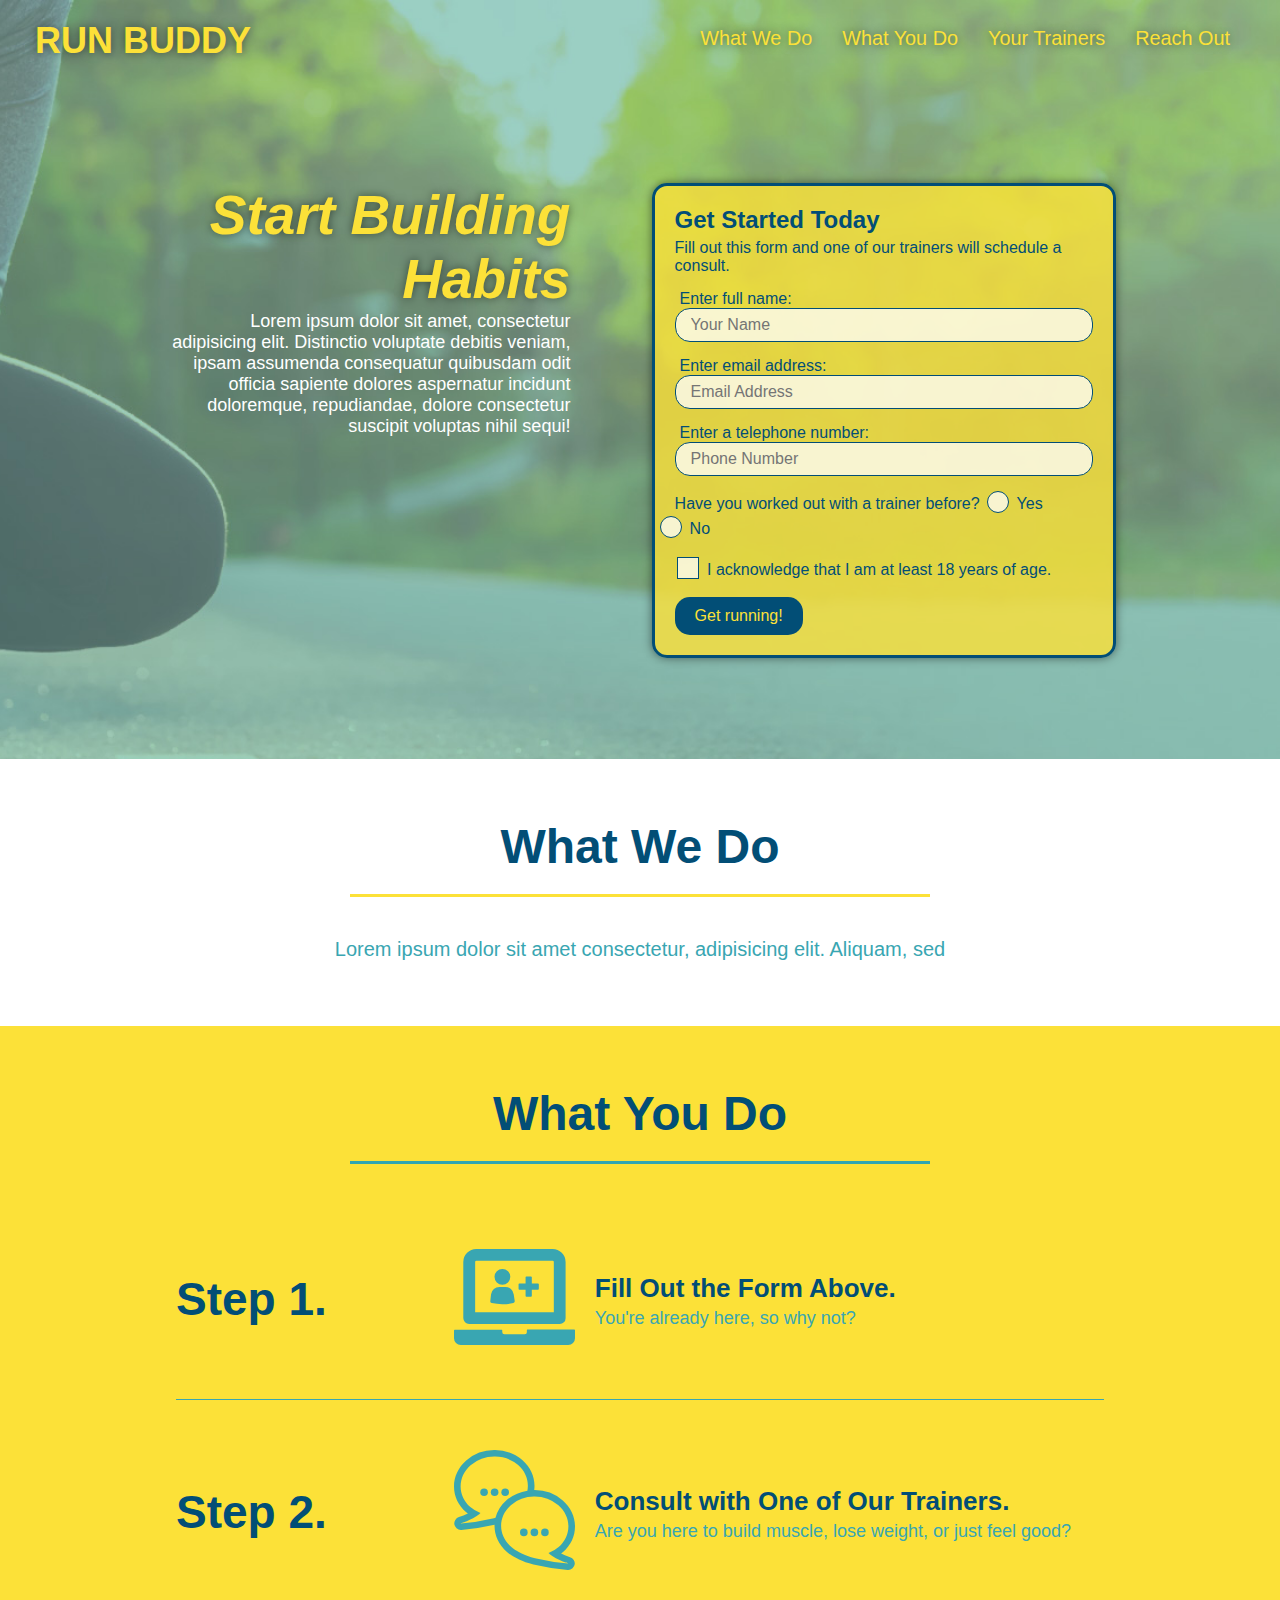
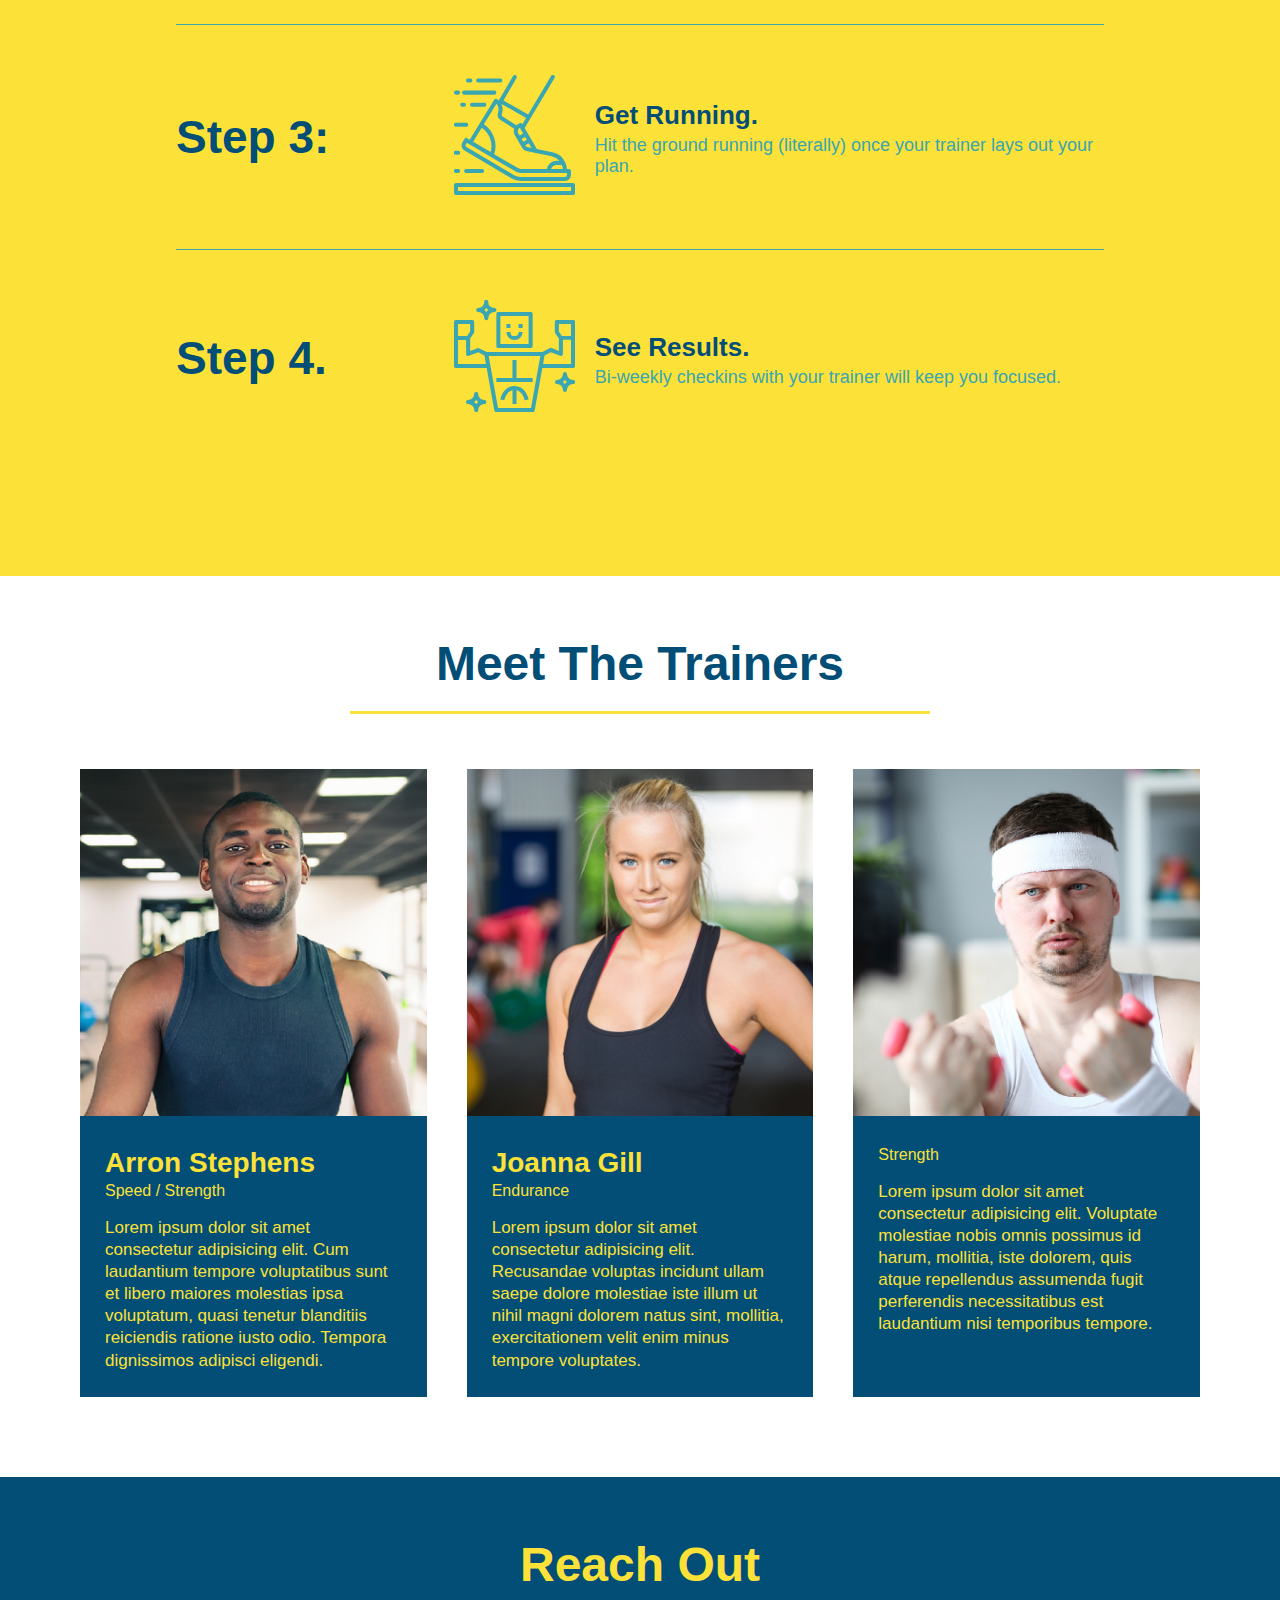
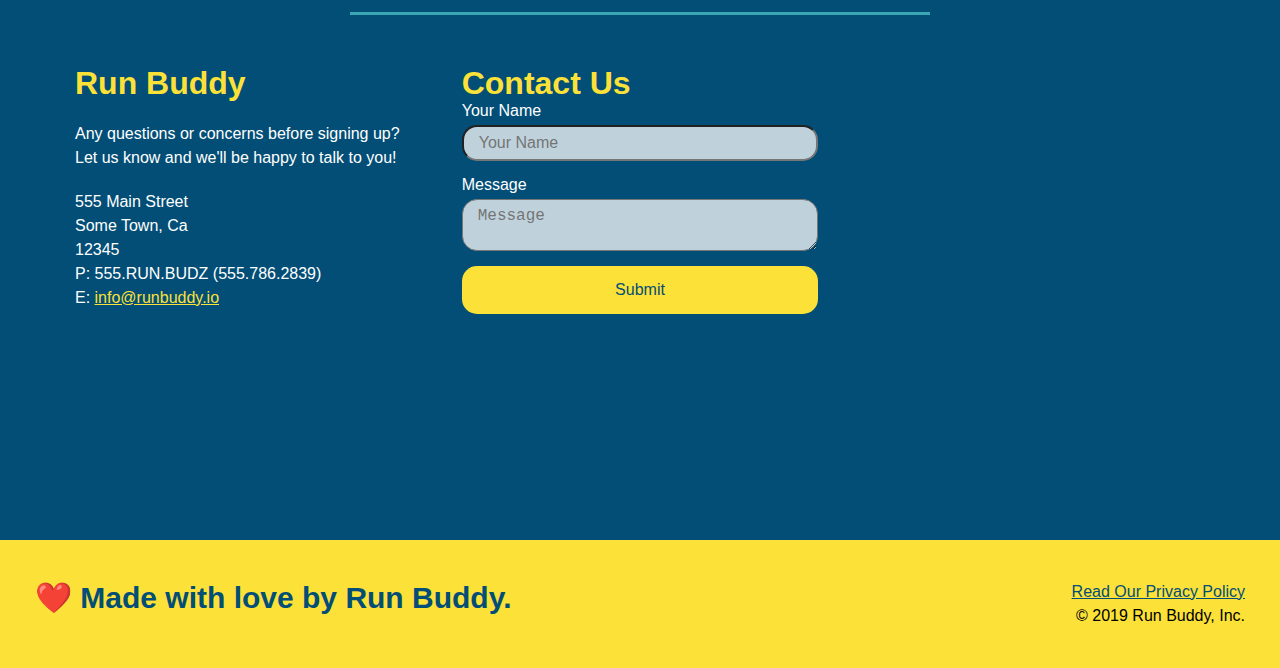
<file: index.html>
<!DOCTYPE html>
<html lang="en">
  <head>
    <meta charset="UTF-8" />
    <meta http-equiv="X-UA-Compatible" content="IE=edge" />
    <meta name="viewport" content="width=device-width, initial-scale=1.0" />
    <title>Run Buddy</title>
    <link rel="stylesheet" href="./assets/css/style.css" />
  </head>
  <body>
    <!-- header start  - navigation tags - block level element -->
    <header>
      <h1>
        <a href="/">RUN BUDDY</a>
      </h1>
      <nav>
        <!-- Unordered list element -->
        <ul>
          <!-- List item element -->
          <li>
            <!-- Anchor element -->
            <a class="nav-classa" href="#what-we-do">What We Do</a>
          </li>
          <li>
            <a class="nav-classa" href="#what-you-do">What You Do</a>
          </li>
          <li>
            <a class="nav-classa" href="#your-trainers">Your Trainers</a>
          </li>
          <li>
            <a class="nav-classa" href="#reach-out">Reach Out</a>
          </li>
        </ul>
      </nav>
    </header>
    <!-- header end -->

    <!-- hero section start -->
    <section class="hero">
      <div class="hero-cta">
        <h2>Start Building Habits</h2>
        <p>
          Lorem ipsum dolor sit amet, consectetur adipisicing elit. Distinctio voluptate debitis veniam, ipsam assumenda consequatur quibusdam odit officia sapiente dolores aspernatur incidunt doloremque, repudiandae, dolore consectetur suscipit voluptas nihil sequi!
        </p>
      </div>

      <div class="hero-form">
        <h3>Get Started Today</h3>
        <p>
          Fill out this form and one of our trainers will schedule a consult.</p>
        <form>
          <label for="name">Enter full name:</label>
          <input type="text" placeholder="Your Name" name="name" id="name" class="form-input" />
          <label for="email">Enter email address:</label>
          <input type="email" placeholder="Email Address" name="email" id="email" class="form-input"/>
          <label for="phone">Enter a telephone number:</label>
          <input type="tel" placeholder="Phone Number" name="phone" id="phone" class="form-input" />
          <p>
            Have you worked out with a trainer before?
            <span class="radio-wrapper">
              <input type="radio" name="trainer-confirm" id="trainer-yes" />
              <label id="t-yes" for="trainer-yes">Yes</label>
            </span>
            <span class="radio-wrapper">
              <input type="radio" name="trainer-confirm" id="trainer-no" />
              <label for="trainer-no">No</label>              
            </span>
          </p>
          <p>
            <span class="checkbox-wrapper">
              <input type="checkbox" name="age-confirm" id="checkbox" />
              <label for="checkbox">
                I acknowledge that I am at least 18 years of age.</label>
            </span>
          </p>
          <button type="submit">
            Get running!
          </button>
        </form>
      </div>
    </section>
    <!-- hero section end -->

    <!-- 'what we do" section start -->
    <section id="what-we-do" class="intro">
      <div class="flex-row">
        <h2 class="section-title primary-border">
          What We Do
        </h2>
      </div>
      <div class="flex-row">
        <p>
          Lorem ipsum dolor sit amet consectetur, adipisicing elit. Aliquam, sed
        </p>
      </div>
    </section>
    <!-- 'what we do" section end -->

    <!-- "what you do" section start -->
    <section id="what-you-do" class="steps">
      <div class="flex-row">
        <h2 class="section-title secondary-border">
          What You Do
        </h2>
      </div>
      <div class="step">
        <h3>Step 1.</h3>
        <div class="step-info">
          <div class="step-img"> 
            <img src="./assets/images/step-1.svg" alt="" />
          </div>
          <div class="step-text">
            <h4>Fill Out the Form Above.</h4>
            <p>You're already here, so why not?</p>
          </div>
        </div>
      </div>
      <div class="step">
        <h3>Step 2.</h3>        
        <div class="step-info">
          <div class="step-img">
            <img src="./assets/images/step-2.svg" alt="" />
          </div>
          <div class="step-text">
          <h4>Consult with One of Our Trainers.</h4>
          <p>Are you here to build muscle, lose weight, or just feel good?</p>
          </div>
        </div>
      </div>
      <div class="step">
        <h3>Step 3:</h3>
        <div class="step-info">
          <div class="step-img">
            <img src="./assets/images/step-3.svg" alt="" />
          </div>
          <div class="step-text">
            <h4>Get Running.</h4>
            <p> Hit the ground running (literally) once your trainer lays out your plan.</p>          
          </div>
        </div>
      </div>
      <div class="step">
        <h3>Step 4.</h3>
        <div class="step-info">
          <div class="step-img">
            <img src="./assets/images/step-4.svg" alt="" />
          </div>
          <div class="step-text">
            <h4>See Results.</h4>
            <p>Bi-weekly checkins with your trainer will keep you focused.</p>
          </div>
        </div>
      </div>
    </section>
    <!-- "what you do" end -->

    <!-- "meet the trainers"section start -->
    <section id="your-trainers">
      <div class="flex-row">
        <h2 class="section-title primary-border">
          Meet The Trainers
        </h2>
      </div>

      <div class="trainers">
        <!-- first trainer bio -->
        <article class="trainer">
          <img src="./assets/images/trainer-1.jpg" alt="Ärron Stephens in his green ribbed, sleveless top, im the gym, smiling."/>
          <div class="trainer-bio">
            <h3 class="trainer-name">Arron Stephens</h3>
            <h4 class="trainer-role">Speed / Strength</h4>
            <p>Lorem ipsum dolor sit amet consectetur adipisicing elit. Cum laudantium tempore voluptatibus sunt et libero maiores molestias ipsa voluptatum, quasi tenetur blanditiis reiciendis ratione iusto odio. Tempora dignissimos adipisci eligendi.</p>
           </div>
        </article>

        <!-- second trainer bio -->
        <article class="trainer">
          <img src="./assets/images/trainer-2.jpg" alt="Joanna Gill cooling off, weather a black top."/>        
          <div class="trainer-bio">
            <h3 class="trainer-name">Joanna Gill</h3>
            <h4 class="trainer-role">Endurance</h4>
            <p> Lorem ipsum dolor sit amet consectetur adipisicing elit. Recusandae voluptas incidunt ullam saepe dolore molestiae iste illum ut nihil magni dolorem natus sint, mollitia, exercitationem velit enim minus tempore voluptates.</p>
          </div>
        </article>

        <!-- third trainer bio -->
        <article class="trainer">
          <img src="./assets/images/trainer-3.jpg" alt="Harry Smith wearing a white headband and ribbed, sleeveless shirt, holding small pink dumbells."/>
          <div class="trainer-bio">
            <h3 class="trainer-name>Harry "The Headband" Smith</h3>
            <h4 class="trainer-role">Strength</h4>
            <p>Lorem ipsum dolor sit amet consectetur adipisicing elit. Voluptate molestiae nobis omnis possimus id harum, mollitia, iste dolorem, quis atque repellendus assumenda fugit perferendis necessitatibus est laudantium nisi temporibus tempore.</p>
          </div>
        </article>
      </div>
    </section>
    <!-- "meet the trainers" section end -->

    <!-- "reach out" section start -->
    <section id="reach-out" class="contact">
      <div class="flex-row">
        <h2 class="section-title secondary-border">
          Reach Out
        </h2>
      </div>

      <div class="contact-info">
        <div>
          <h3>Run Buddy</h3>
          <p>
            Any questions or concerns before signing up?
            <br />
            Let us know and we'll be happy to talk to you!
          </p>

          <address>
            555 Main Street <br />
            Some Town, Ca <br />
            12345 <br />
            P: 555.RUN.BUDZ (555.786.2839) <br />
            E: <a href="mailto:info@runbuddy.io">info@runbuddy.io</a>
          </address>
        </div>

        <div class="contact-form">
          <h3>Contact Us</h3>
          <form>
            <labor for="contact-name">Your Name</labor>
            <input type="text" id="contact-name" placeholder="Your Name" />

            <label for="contact-message">Message</label>
            <textarea id="contact-message" placeholder="Message"></textarea>

            <button type="submit">Submit</button>
          </form>
        </div>

        <iframe src="https://www.google.com/maps/embed?pb=!1m18!1m12!1m3!1d2721.076310021984!2d-122.921682784084!3d46.99947457914918!2m3!1f0!2f0!3f0!3m2!1i1024!2i768!4f13.1!3m3!1m2!1s0x5491740e48028889%3A0x75c40b5f48865acb!2s855%20Trosper%20Rd%20SW%2C%20Tumwater%2C%20WA%2098512!5e0!3m2!1sen!2sus!4v1630267688980!5m2!1sen!2sus" 
          frameborder="0" style="border: 0" allowfullscreen>
        </iframe>
      </div>
    </section>

    <!-- footer -->
    <footer>
      <h2>❤️ Made with love by Run Buddy.</h2>
      <div>
        <a href="./privacy-policy.html">Read Our Privacy Policy</a><br />
        &copy; 2019 Run Buddy, Inc.
      </div>
    </footer>
    <!-- footer end-->
  </body>
  <!-- body end -->
</html>
</file>
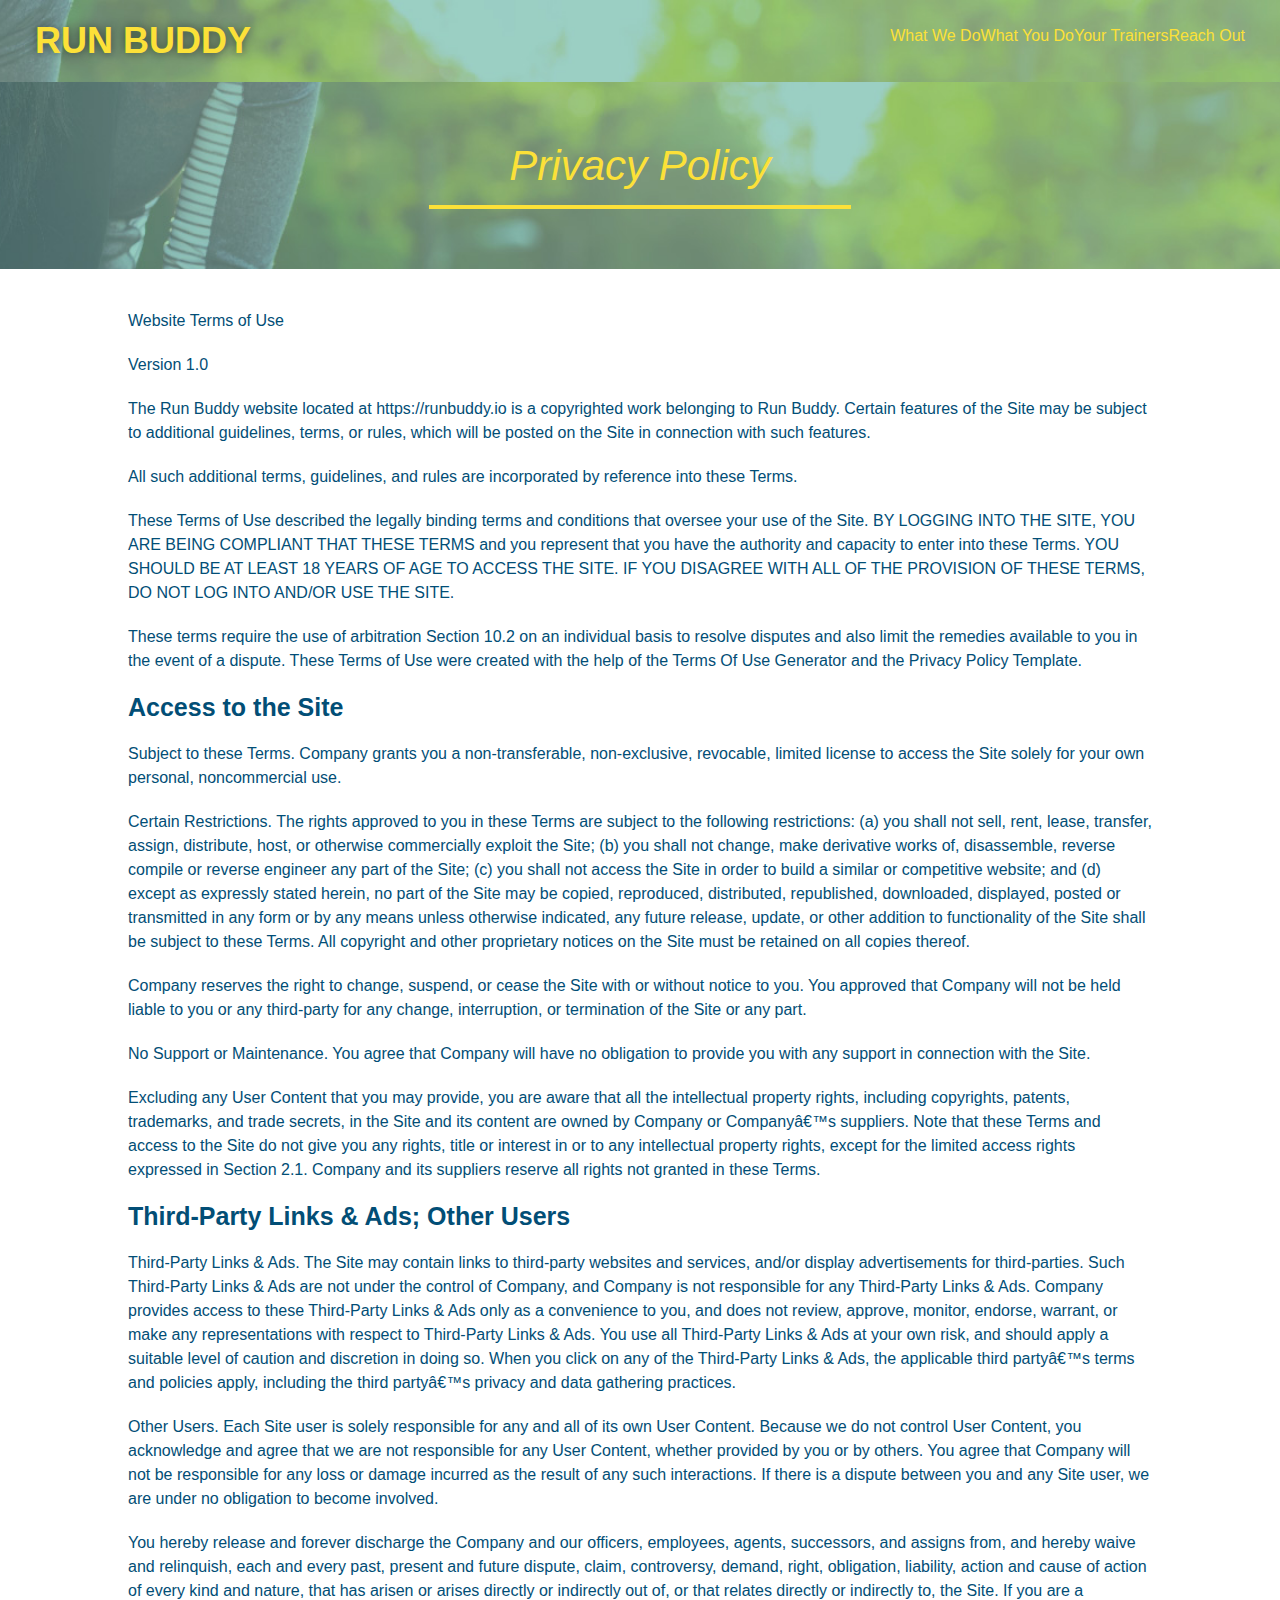
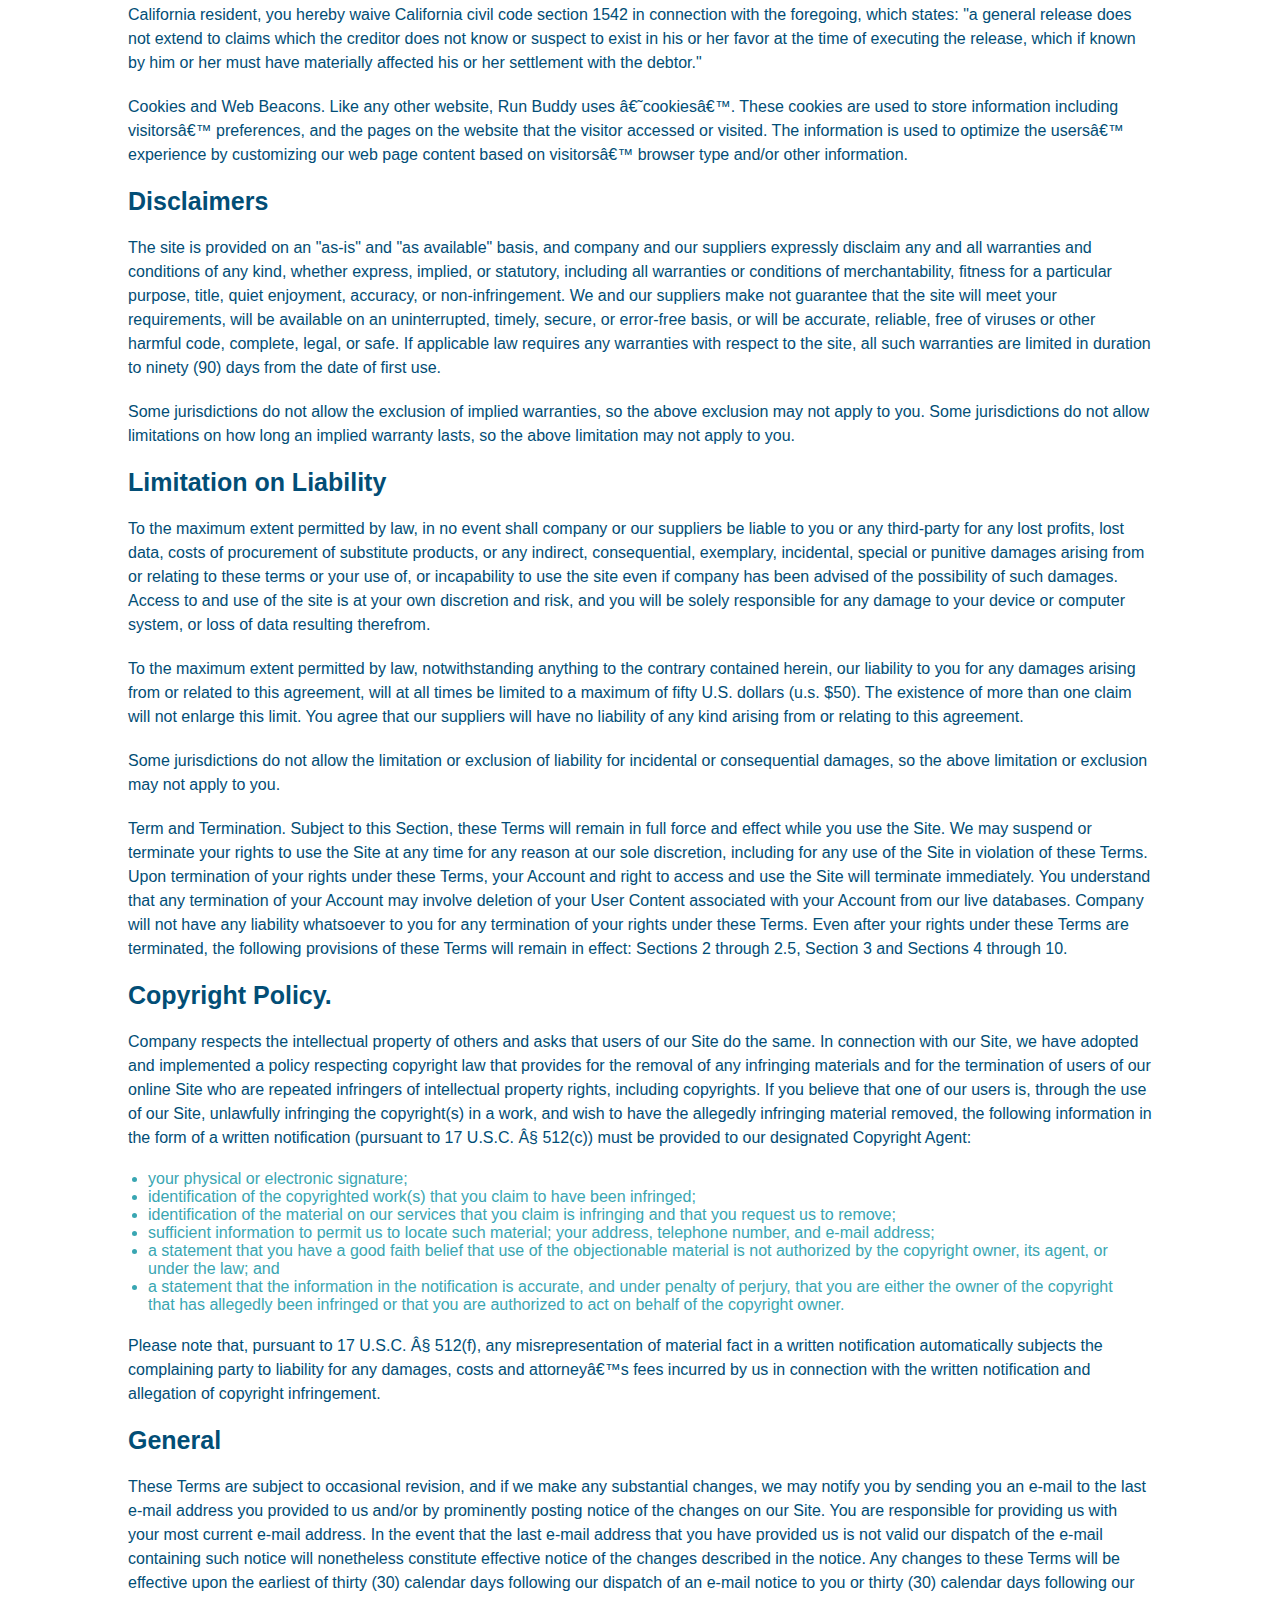
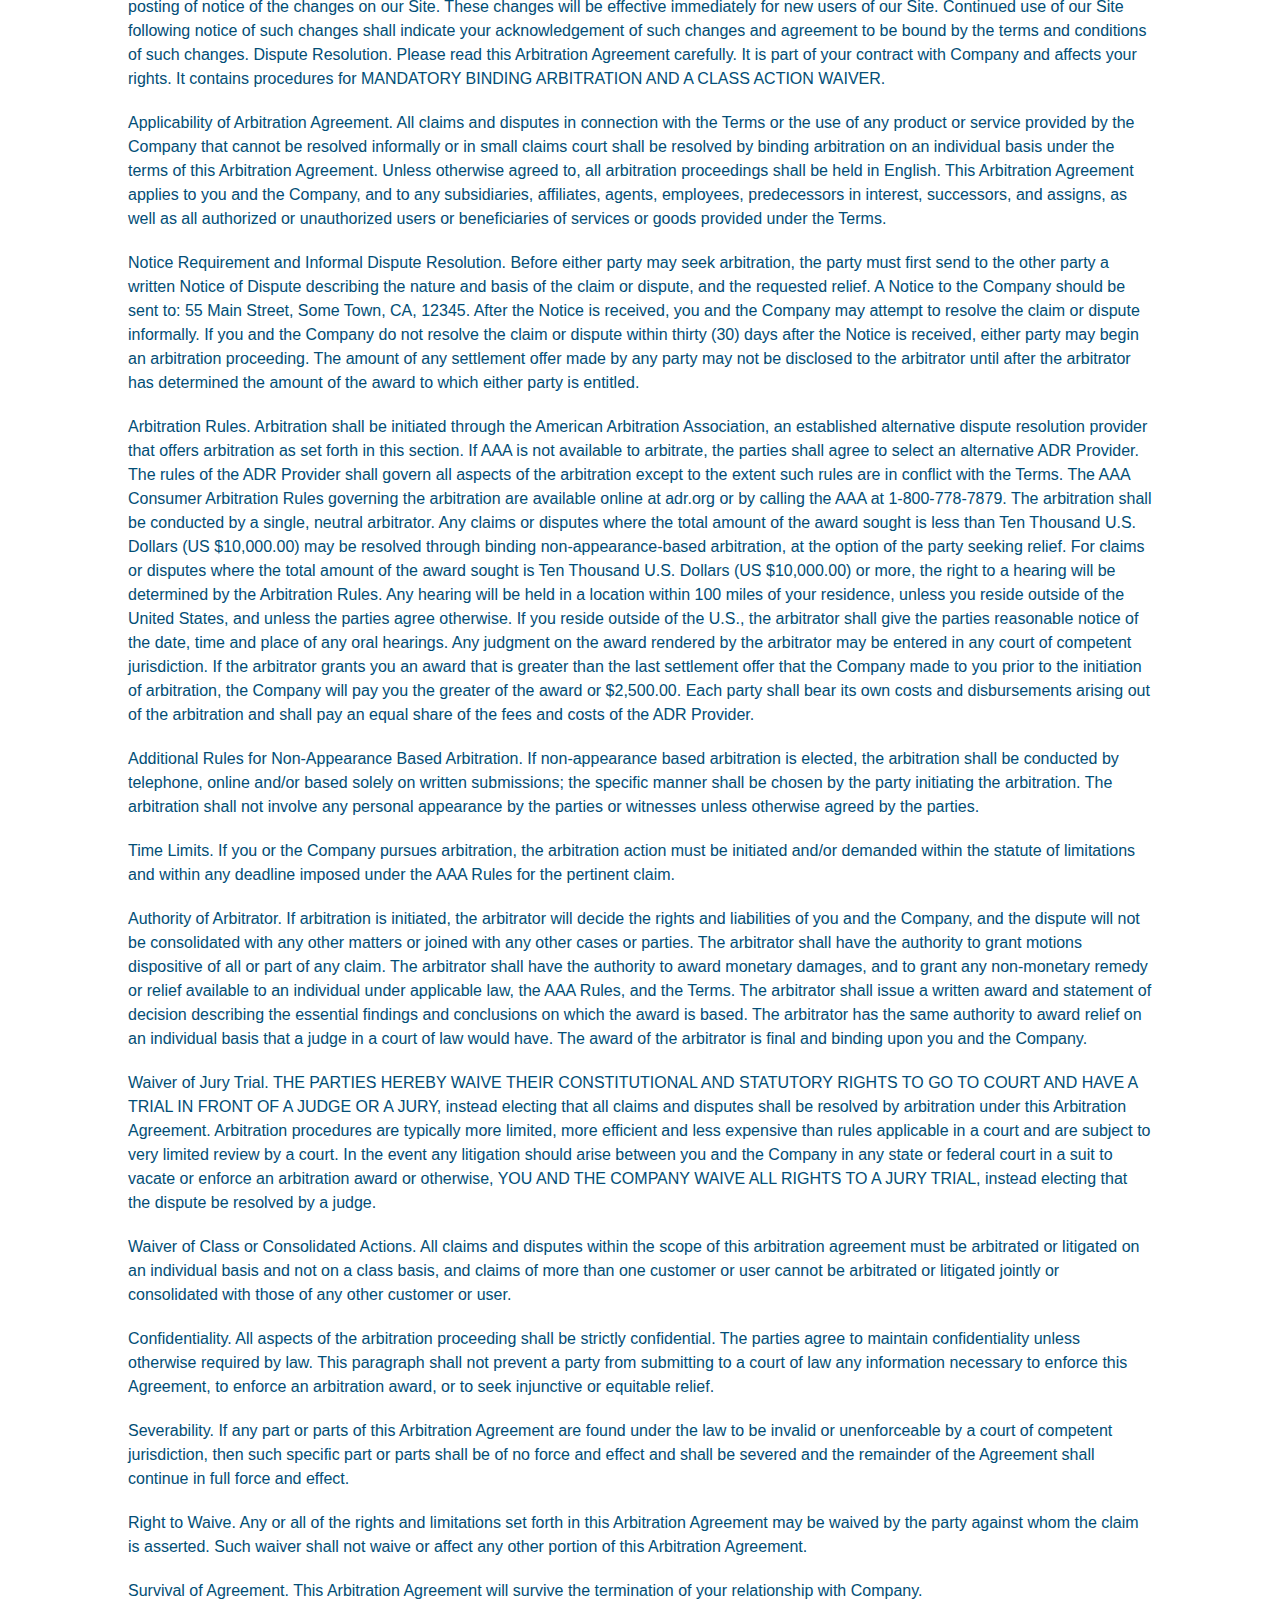
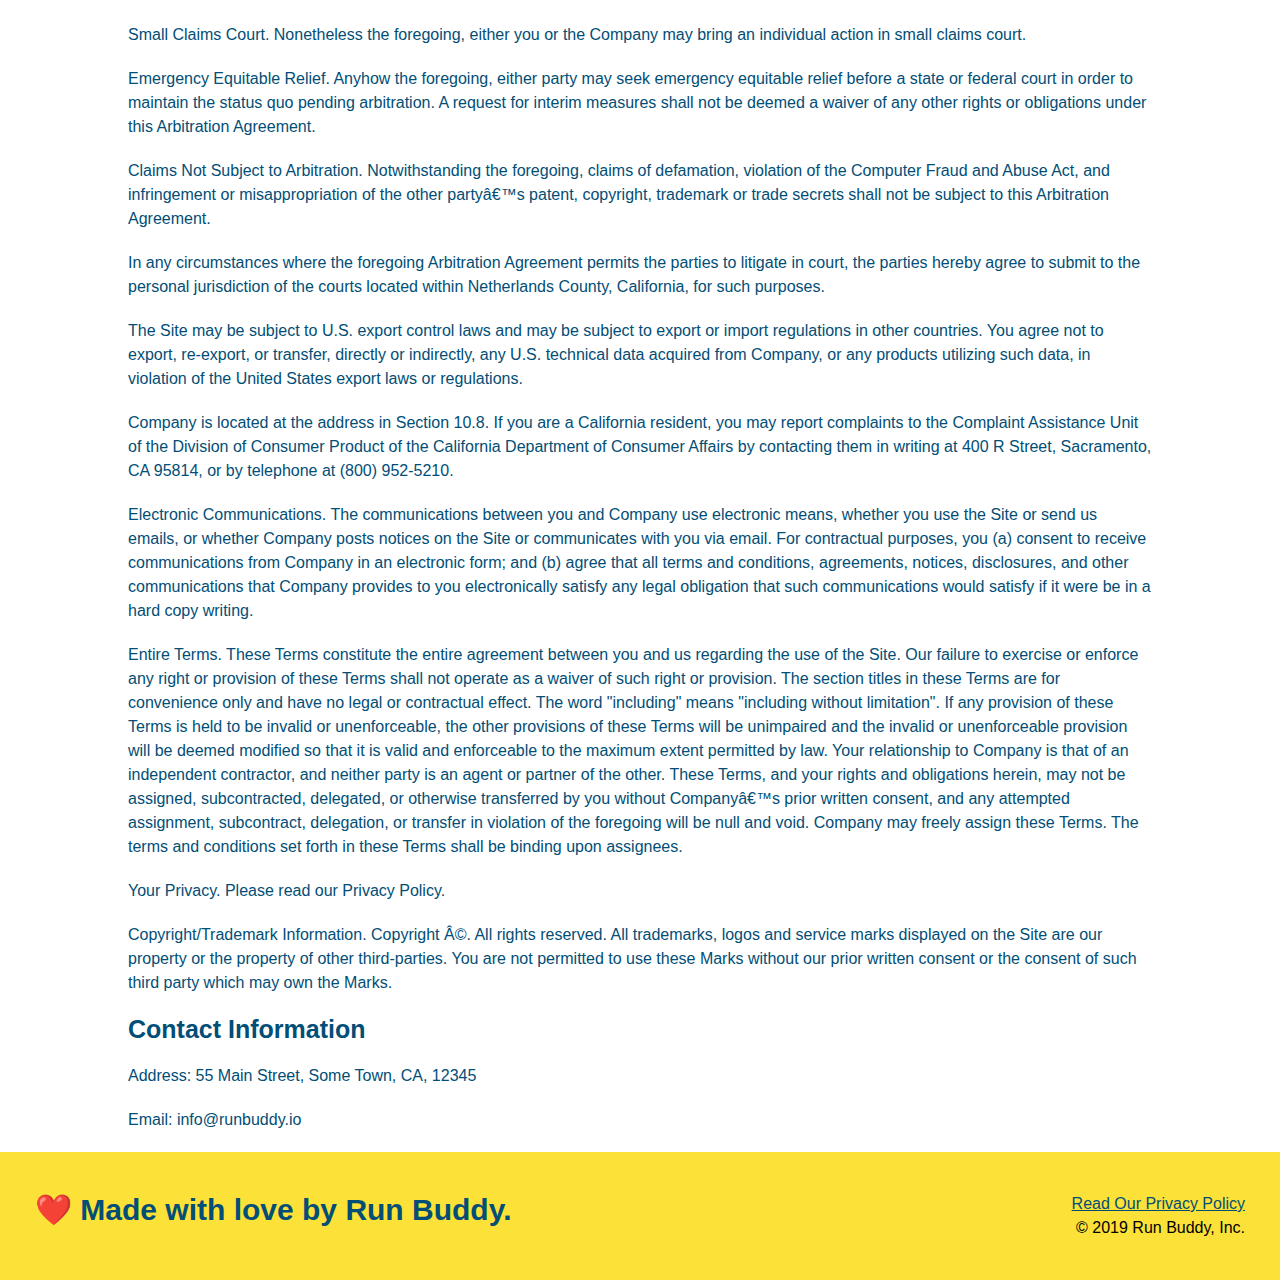
<file: privacy-policy.html>
<!-- DocType-->
<!DOCTYPE html>
<html lang="en">
  <head>
    <meta charset="UTF-8" />
    <meta http-equiv="X-UA-Compatible" content="IE=edge" />
    <meta name="viewport" content="width=device-width, initial-scale=1.0" />
    <title>Privacy Policy - Run Buddy</title>
    <link rel="stylesheet" href="./assets/css/style.css" />
    <link rel="stylesheet" href="./assets/css/secondary-styles.css" />
  </head>

  <!-- body -->
  <body>
    <!-- header/navigation -->
    <header>
      <h1>
        <a href="/"> RUN BUDDY </a>
      </h1>
      <nav>
        <!-- Unordered list element -->
        <ul>
          <!-- List item element -->
          <li>
            <!-- Anchor element -->
            <a href="./index.html#what-we-do">What We Do</a>
          </li>
          <li>
            <a href="./index.html#what-you-do">What You Do</a>
          </li>
          <li>
            <a href="./index.html#your-trainers">Your Trainers</a>
          </li>
          <li>
            <a href="./index.html#reach-out">Reach Out</a>
          </li>
        </ul>
      </nav>
    </header>
    <!-- end header/navigation -->

    <!-- hero section -->
    <section class="hero">
      <h2 class="page-title">Privacy Policy</h2>
    </section>

    <article class="secondary-content">
      <p>Website Terms of Use</p>

      <p>Version 1.0</p>

      <p>
        The Run Buddy website located at https://runbuddy.io is a copyrighted
        work belonging to Run Buddy. Certain features of the Site may be subject
        to additional guidelines, terms, or rules, which will be posted on the
        Site in connection with such features.
      </p>

      <p>
        All such additional terms, guidelines, and rules are incorporated by
        reference into these Terms.
      </p>

      <p>
        These Terms of Use described the legally binding terms and conditions
        that oversee your use of the Site. BY LOGGING INTO THE SITE, YOU ARE
        BEING COMPLIANT THAT THESE TERMS and you represent that you have the
        authority and capacity to enter into these Terms. YOU SHOULD BE AT LEAST
        18 YEARS OF AGE TO ACCESS THE SITE. IF YOU DISAGREE WITH ALL OF THE
        PROVISION OF THESE TERMS, DO NOT LOG INTO AND/OR USE THE SITE.
      </p>

      <p>
        These terms require the use of arbitration Section 10.2 on an individual
        basis to resolve disputes and also limit the remedies available to you
        in the event of a dispute. These Terms of Use were created with the help
        of the Terms Of Use Generator and the Privacy Policy Template.
      </p>

      <h3>Access to the Site</h3>

      <p>
        Subject to these Terms. Company grants you a non-transferable,
        non-exclusive, revocable, limited license to access the Site solely for
        your own personal, noncommercial use.
      </p>

      <p>
        Certain Restrictions. The rights approved to you in these Terms are
        subject to the following restrictions: (a) you shall not sell, rent,
        lease, transfer, assign, distribute, host, or otherwise commercially
        exploit the Site; (b) you shall not change, make derivative works of,
        disassemble, reverse compile or reverse engineer any part of the Site;
        (c) you shall not access the Site in order to build a similar or
        competitive website; and (d) except as expressly stated herein, no part
        of the Site may be copied, reproduced, distributed, republished,
        downloaded, displayed, posted or transmitted in any form or by any means
        unless otherwise indicated, any future release, update, or other
        addition to functionality of the Site shall be subject to these Terms.
        All copyright and other proprietary notices on the Site must be retained
        on all copies thereof.
      </p>

      <p>
        Company reserves the right to change, suspend, or cease the Site with or
        without notice to you. You approved that Company will not be held liable
        to you or any third-party for any change, interruption, or termination
        of the Site or any part.
      </p>

      <p>
        No Support or Maintenance. You agree that Company will have no
        obligation to provide you with any support in connection with the Site.
      </p>

      <p>
        Excluding any User Content that you may provide, you are aware that all
        the intellectual property rights, including copyrights, patents,
        trademarks, and trade secrets, in the Site and its content are owned by
        Company or Companyâ€™s suppliers. Note that these Terms and access to
        the Site do not give you any rights, title or interest in or to any
        intellectual property rights, except for the limited access rights
        expressed in Section 2.1. Company and its suppliers reserve all rights
        not granted in these Terms.
      </p>

      <h3>Third-Party Links & Ads; Other Users</h3>

      <p>
        Third-Party Links & Ads. The Site may contain links to third-party
        websites and services, and/or display advertisements for third-parties.
        Such Third-Party Links & Ads are not under the control of Company, and
        Company is not responsible for any Third-Party Links & Ads. Company
        provides access to these Third-Party Links & Ads only as a convenience
        to you, and does not review, approve, monitor, endorse, warrant, or make
        any representations with respect to Third-Party Links & Ads. You use all
        Third-Party Links & Ads at your own risk, and should apply a suitable
        level of caution and discretion in doing so. When you click on any of
        the Third-Party Links & Ads, the applicable third partyâ€™s terms and
        policies apply, including the third partyâ€™s privacy and data gathering
        practices.
      </p>

      <p>
        Other Users. Each Site user is solely responsible for any and all of its
        own User Content. Because we do not control User Content, you
        acknowledge and agree that we are not responsible for any User Content,
        whether provided by you or by others. You agree that Company will not be
        responsible for any loss or damage incurred as the result of any such
        interactions. If there is a dispute between you and any Site user, we
        are under no obligation to become involved.
      </p>

      <p>
        You hereby release and forever discharge the Company and our officers,
        employees, agents, successors, and assigns from, and hereby waive and
        relinquish, each and every past, present and future dispute, claim,
        controversy, demand, right, obligation, liability, action and cause of
        action of every kind and nature, that has arisen or arises directly or
        indirectly out of, or that relates directly or indirectly to, the Site.
        If you are a California resident, you hereby waive California civil code
        section 1542 in connection with the foregoing, which states: "a general
        release does not extend to claims which the creditor does not know or
        suspect to exist in his or her favor at the time of executing the
        release, which if known by him or her must have materially affected his
        or her settlement with the debtor."
      </p>

      <p>
        Cookies and Web Beacons. Like any other website, Run Buddy uses
        â€˜cookiesâ€™. These cookies are used to store information including
        visitorsâ€™ preferences, and the pages on the website that the visitor
        accessed or visited. The information is used to optimize the usersâ€™
        experience by customizing our web page content based on visitorsâ€™
        browser type and/or other information.
      </p>

      <h3>Disclaimers</h3>

      <p>
        The site is provided on an "as-is" and "as available" basis, and company
        and our suppliers expressly disclaim any and all warranties and
        conditions of any kind, whether express, implied, or statutory,
        including all warranties or conditions of merchantability, fitness for a
        particular purpose, title, quiet enjoyment, accuracy, or
        non-infringement. We and our suppliers make not guarantee that the site
        will meet your requirements, will be available on an uninterrupted,
        timely, secure, or error-free basis, or will be accurate, reliable, free
        of viruses or other harmful code, complete, legal, or safe. If
        applicable law requires any warranties with respect to the site, all
        such warranties are limited in duration to ninety (90) days from the
        date of first use.
      </p>

      <p>
        Some jurisdictions do not allow the exclusion of implied warranties, so
        the above exclusion may not apply to you. Some jurisdictions do not
        allow limitations on how long an implied warranty lasts, so the above
        limitation may not apply to you.
      </p>

      <h3>Limitation on Liability</h3>

      <p>
        To the maximum extent permitted by law, in no event shall company or our
        suppliers be liable to you or any third-party for any lost profits, lost
        data, costs of procurement of substitute products, or any indirect,
        consequential, exemplary, incidental, special or punitive damages
        arising from or relating to these terms or your use of, or incapability
        to use the site even if company has been advised of the possibility of
        such damages. Access to and use of the site is at your own discretion
        and risk, and you will be solely responsible for any damage to your
        device or computer system, or loss of data resulting therefrom.
      </p>

      <p>
        To the maximum extent permitted by law, notwithstanding anything to the
        contrary contained herein, our liability to you for any damages arising
        from or related to this agreement, will at all times be limited to a
        maximum of fifty U.S. dollars (u.s. $50). The existence of more than one
        claim will not enlarge this limit. You agree that our suppliers will
        have no liability of any kind arising from or relating to this
        agreement.
      </p>

      <p>
        Some jurisdictions do not allow the limitation or exclusion of liability
        for incidental or consequential damages, so the above limitation or
        exclusion may not apply to you.
      </p>

      <p>
        Term and Termination. Subject to this Section, these Terms will remain
        in full force and effect while you use the Site. We may suspend or
        terminate your rights to use the Site at any time for any reason at our
        sole discretion, including for any use of the Site in violation of these
        Terms. Upon termination of your rights under these Terms, your Account
        and right to access and use the Site will terminate immediately. You
        understand that any termination of your Account may involve deletion of
        your User Content associated with your Account from our live databases.
        Company will not have any liability whatsoever to you for any
        termination of your rights under these Terms. Even after your rights
        under these Terms are terminated, the following provisions of these
        Terms will remain in effect: Sections 2 through 2.5, Section 3 and
        Sections 4 through 10.
      </p>

      <h3>Copyright Policy.</h3>

      <p>
        Company respects the intellectual property of others and asks that users
        of our Site do the same. In connection with our Site, we have adopted
        and implemented a policy respecting copyright law that provides for the
        removal of any infringing materials and for the termination of users of
        our online Site who are repeated infringers of intellectual property
        rights, including copyrights. If you believe that one of our users is,
        through the use of our Site, unlawfully infringing the copyright(s) in a
        work, and wish to have the allegedly infringing material removed, the
        following information in the form of a written notification (pursuant to
        17 U.S.C. Â§ 512(c)) must be provided to our designated Copyright Agent:
      </p>

      <ul>
        <li>your physical or electronic signature;</li>
        <li>
          identification of the copyrighted work(s) that you claim to have been
          infringed;
        </li>
        <li>
          identification of the material on our services that you claim is
          infringing and that you request us to remove;
        </li>
        <li>
          sufficient information to permit us to locate such material; your
          address, telephone number, and e-mail address;
        </li>
        <li>
          a statement that you have a good faith belief that use of the
          objectionable material is not authorized by the copyright owner, its
          agent, or under the law; and
        </li>
        <li>
          a statement that the information in the notification is accurate, and
          under penalty of perjury, that you are either the owner of the
          copyright that has allegedly been infringed or that you are authorized
          to act on behalf of the copyright owner.
        </li>
      </ul>

      <p>
        Please note that, pursuant to 17 U.S.C. Â§ 512(f), any misrepresentation
        of material fact in a written notification automatically subjects the
        complaining party to liability for any damages, costs and attorneyâ€™s
        fees incurred by us in connection with the written notification and
        allegation of copyright infringement.
      </p>

      <h3>General</h3>

      <p>
        These Terms are subject to occasional revision, and if we make any
        substantial changes, we may notify you by sending you an e-mail to the
        last e-mail address you provided to us and/or by prominently posting
        notice of the changes on our Site. You are responsible for providing us
        with your most current e-mail address. In the event that the last e-mail
        address that you have provided us is not valid our dispatch of the
        e-mail containing such notice will nonetheless constitute effective
        notice of the changes described in the notice. Any changes to these
        Terms will be effective upon the earliest of thirty (30) calendar days
        following our dispatch of an e-mail notice to you or thirty (30)
        calendar days following our posting of notice of the changes on our
        Site. These changes will be effective immediately for new users of our
        Site. Continued use of our Site following notice of such changes shall
        indicate your acknowledgement of such changes and agreement to be bound
        by the terms and conditions of such changes. Dispute Resolution. Please
        read this Arbitration Agreement carefully. It is part of your contract
        with Company and affects your rights. It contains procedures for
        MANDATORY BINDING ARBITRATION AND A CLASS ACTION WAIVER.
      </p>

      <p>
        Applicability of Arbitration Agreement. All claims and disputes in
        connection with the Terms or the use of any product or service provided
        by the Company that cannot be resolved informally or in small claims
        court shall be resolved by binding arbitration on an individual basis
        under the terms of this Arbitration Agreement. Unless otherwise agreed
        to, all arbitration proceedings shall be held in English. This
        Arbitration Agreement applies to you and the Company, and to any
        subsidiaries, affiliates, agents, employees, predecessors in interest,
        successors, and assigns, as well as all authorized or unauthorized users
        or beneficiaries of services or goods provided under the Terms.
      </p>

      <p>
        Notice Requirement and Informal Dispute Resolution. Before either party
        may seek arbitration, the party must first send to the other party a
        written Notice of Dispute describing the nature and basis of the claim
        or dispute, and the requested relief. A Notice to the Company should be
        sent to: 55 Main Street, Some Town, CA, 12345. After the Notice is
        received, you and the Company may attempt to resolve the claim or
        dispute informally. If you and the Company do not resolve the claim or
        dispute within thirty (30) days after the Notice is received, either
        party may begin an arbitration proceeding. The amount of any settlement
        offer made by any party may not be disclosed to the arbitrator until
        after the arbitrator has determined the amount of the award to which
        either party is entitled.
      </p>

      <p>
        Arbitration Rules. Arbitration shall be initiated through the American
        Arbitration Association, an established alternative dispute resolution
        provider that offers arbitration as set forth in this section. If AAA is
        not available to arbitrate, the parties shall agree to select an
        alternative ADR Provider. The rules of the ADR Provider shall govern all
        aspects of the arbitration except to the extent such rules are in
        conflict with the Terms. The AAA Consumer Arbitration Rules governing
        the arbitration are available online at adr.org or by calling the AAA at
        1-800-778-7879. The arbitration shall be conducted by a single, neutral
        arbitrator. Any claims or disputes where the total amount of the award
        sought is less than Ten Thousand U.S. Dollars (US $10,000.00) may be
        resolved through binding non-appearance-based arbitration, at the option
        of the party seeking relief. For claims or disputes where the total
        amount of the award sought is Ten Thousand U.S. Dollars (US $10,000.00)
        or more, the right to a hearing will be determined by the Arbitration
        Rules. Any hearing will be held in a location within 100 miles of your
        residence, unless you reside outside of the United States, and unless
        the parties agree otherwise. If you reside outside of the U.S., the
        arbitrator shall give the parties reasonable notice of the date, time
        and place of any oral hearings. Any judgment on the award rendered by
        the arbitrator may be entered in any court of competent jurisdiction. If
        the arbitrator grants you an award that is greater than the last
        settlement offer that the Company made to you prior to the initiation of
        arbitration, the Company will pay you the greater of the award or
        $2,500.00. Each party shall bear its own costs and disbursements arising
        out of the arbitration and shall pay an equal share of the fees and
        costs of the ADR Provider.
      </p>

      <p>
        Additional Rules for Non-Appearance Based Arbitration. If non-appearance
        based arbitration is elected, the arbitration shall be conducted by
        telephone, online and/or based solely on written submissions; the
        specific manner shall be chosen by the party initiating the arbitration.
        The arbitration shall not involve any personal appearance by the parties
        or witnesses unless otherwise agreed by the parties.
      </p>

      <p>
        Time Limits. If you or the Company pursues arbitration, the arbitration
        action must be initiated and/or demanded within the statute of
        limitations and within any deadline imposed under the AAA Rules for the
        pertinent claim.
      </p>

      <p>
        Authority of Arbitrator. If arbitration is initiated, the arbitrator
        will decide the rights and liabilities of you and the Company, and the
        dispute will not be consolidated with any other matters or joined with
        any other cases or parties. The arbitrator shall have the authority to
        grant motions dispositive of all or part of any claim. The arbitrator
        shall have the authority to award monetary damages, and to grant any
        non-monetary remedy or relief available to an individual under
        applicable law, the AAA Rules, and the Terms. The arbitrator shall issue
        a written award and statement of decision describing the essential
        findings and conclusions on which the award is based. The arbitrator has
        the same authority to award relief on an individual basis that a judge
        in a court of law would have. The award of the arbitrator is final and
        binding upon you and the Company.
      </p>

      <p>
        Waiver of Jury Trial. THE PARTIES HEREBY WAIVE THEIR CONSTITUTIONAL AND
        STATUTORY RIGHTS TO GO TO COURT AND HAVE A TRIAL IN FRONT OF A JUDGE OR
        A JURY, instead electing that all claims and disputes shall be resolved
        by arbitration under this Arbitration Agreement. Arbitration procedures
        are typically more limited, more efficient and less expensive than rules
        applicable in a court and are subject to very limited review by a court.
        In the event any litigation should arise between you and the Company in
        any state or federal court in a suit to vacate or enforce an arbitration
        award or otherwise, YOU AND THE COMPANY WAIVE ALL RIGHTS TO A JURY
        TRIAL, instead electing that the dispute be resolved by a judge.
      </p>

      <p>
        Waiver of Class or Consolidated Actions. All claims and disputes within
        the scope of this arbitration agreement must be arbitrated or litigated
        on an individual basis and not on a class basis, and claims of more than
        one customer or user cannot be arbitrated or litigated jointly or
        consolidated with those of any other customer or user.
      </p>

      <p>
        Confidentiality. All aspects of the arbitration proceeding shall be
        strictly confidential. The parties agree to maintain confidentiality
        unless otherwise required by law. This paragraph shall not prevent a
        party from submitting to a court of law any information necessary to
        enforce this Agreement, to enforce an arbitration award, or to seek
        injunctive or equitable relief.
      </p>

      <p>
        Severability. If any part or parts of this Arbitration Agreement are
        found under the law to be invalid or unenforceable by a court of
        competent jurisdiction, then such specific part or parts shall be of no
        force and effect and shall be severed and the remainder of the Agreement
        shall continue in full force and effect.
      </p>

      <p>
        Right to Waive. Any or all of the rights and limitations set forth in
        this Arbitration Agreement may be waived by the party against whom the
        claim is asserted. Such waiver shall not waive or affect any other
        portion of this Arbitration Agreement.
      </p>

      <p>
        Survival of Agreement. This Arbitration Agreement will survive the
        termination of your relationship with Company.
      </p>

      <p>
        Small Claims Court. Nonetheless the foregoing, either you or the Company
        may bring an individual action in small claims court.
      </p>

      <p>
        Emergency Equitable Relief. Anyhow the foregoing, either party may seek
        emergency equitable relief before a state or federal court in order to
        maintain the status quo pending arbitration. A request for interim
        measures shall not be deemed a waiver of any other rights or obligations
        under this Arbitration Agreement.
      </p>

      <p>
        Claims Not Subject to Arbitration. Notwithstanding the foregoing, claims
        of defamation, violation of the Computer Fraud and Abuse Act, and
        infringement or misappropriation of the other partyâ€™s patent,
        copyright, trademark or trade secrets shall not be subject to this
        Arbitration Agreement.
      </p>

      <p>
        In any circumstances where the foregoing Arbitration Agreement permits
        the parties to litigate in court, the parties hereby agree to submit to
        the personal jurisdiction of the courts located within Netherlands
        County, California, for such purposes.
      </p>

      <p>
        The Site may be subject to U.S. export control laws and may be subject
        to export or import regulations in other countries. You agree not to
        export, re-export, or transfer, directly or indirectly, any U.S.
        technical data acquired from Company, or any products utilizing such
        data, in violation of the United States export laws or regulations.
      </p>

      <p>
        Company is located at the address in Section 10.8. If you are a
        California resident, you may report complaints to the Complaint
        Assistance Unit of the Division of Consumer Product of the California
        Department of Consumer Affairs by contacting them in writing at 400 R
        Street, Sacramento, CA 95814, or by telephone at (800) 952-5210.
      </p>

      <p>
        Electronic Communications. The communications between you and Company
        use electronic means, whether you use the Site or send us emails, or
        whether Company posts notices on the Site or communicates with you via
        email. For contractual purposes, you (a) consent to receive
        communications from Company in an electronic form; and (b) agree that
        all terms and conditions, agreements, notices, disclosures, and other
        communications that Company provides to you electronically satisfy any
        legal obligation that such communications would satisfy if it were be in
        a hard copy writing.
      </p>

      <p>
        Entire Terms. These Terms constitute the entire agreement between you
        and us regarding the use of the Site. Our failure to exercise or enforce
        any right or provision of these Terms shall not operate as a waiver of
        such right or provision. The section titles in these Terms are for
        convenience only and have no legal or contractual effect. The word
        "including" means "including without limitation". If any provision of
        these Terms is held to be invalid or unenforceable, the other provisions
        of these Terms will be unimpaired and the invalid or unenforceable
        provision will be deemed modified so that it is valid and enforceable to
        the maximum extent permitted by law. Your relationship to Company is
        that of an independent contractor, and neither party is an agent or
        partner of the other. These Terms, and your rights and obligations
        herein, may not be assigned, subcontracted, delegated, or otherwise
        transferred by you without Companyâ€™s prior written consent, and any
        attempted assignment, subcontract, delegation, or transfer in violation
        of the foregoing will be null and void. Company may freely assign these
        Terms. The terms and conditions set forth in these Terms shall be
        binding upon assignees.
      </p>

      <p>Your Privacy. Please read our Privacy Policy.</p>

      <p>
        Copyright/Trademark Information. Copyright Â©. All rights reserved. All
        trademarks, logos and service marks displayed on the Site are our
        property or the property of other third-parties. You are not permitted
        to use these Marks without our prior written consent or the consent of
        such third party which may own the Marks.
      </p>

      <h3>Contact Information</h3>

      <p>Address: 55 Main Street, Some Town, CA, 12345</p>

      <p>Email: info@runbuddy.io</p>
    </article>

    <!-- footer -->
    <footer>
      <h2>❤️ Made with love by Run Buddy.</h2>
      <div>
        <a href="#">Read Our Privacy Policy</a><br />
        &copy; 2019 Run Buddy, Inc.
      </div>
    </footer>
  </body>
</html>
</file>
<file: assets/css/style.css>
/* GLOBAL STYLES START */
/* Set margin & padding to 0 to override browser defaults */
* {
  box-sizing: border-box;
  margin: 0;
  padding: 0;
}

:root {
  --primary-color: #fce138;
  --secondary-color: #024e76;
  --tertiary-color: #39a6b2;
}
/* GLOBAL STYLES END */

/* BODY MAIN STYLING STARTS */
body {
  /* color set as hex code */
  color: var(--terciary-color);
  /* Helvetica first choice of font; others incase Helvetica not installed in computer */
  font-family: Helvetica, Arial, sans-serif;
}
/* BODY MAIN STLYING ENDS */

/* HEADER / NAV STYLES START */
header {
  z-index: 9999;
  padding: 20px 35px;
  background-color: var(--tertiary-color);
  display: flex;
  justify-content: space-between;
  flex-wrap: wrap;
  position: -webkit-sticky;
  position: sticky;
  top: 0;
  background-image: url(../images/hero-bg.jpg);
  background-size: cover;
  background-position: 80%;
  background-attachment: fixed;
}

header h1 {
  font-weight: bold;
  font-size: 36px;
  color: var(--primary-color);
  margin: 0;
  text-shadow: 0 0 10px rgba(0, 0, 0, 0.5);
}

header a {
  text-decoration: none;
  color: var(--primary-color);
}

header nav {
  margin: 7px 0;
}

header nav ul {
  display: flex;
  flex-wrap: wrap;
  justify-content: space-between;
  align-items: center;
  list-style: none;
}

.nav-classa {
  padding: 10px 15px;
  font-weight: lighter;
  font-size: 1.55vw;
  text-shadow: 0 0 10px rgba(0, 0, 0, 0.5);
}

.nav-classa:hover {
  background: var(--primary-color);
  color: var(--secondary-color);
  border-radius: 15px;
  text-shadow: none;
}
/* HEADER / NAV STYLES END */

/* SECTION STYLES START */
section {
  padding: 60px;
}

.section-title {
  font-size: 48px;
  color: var(--secondary-color);
  margin-bottom: 35px;
  border-bottom:  3px solid;
  padding-bottom: 20px;
  text-align: center;
  margin: 0 auto 35px auto;
  width: 50%;
}

.primary-border {
  border-color: var(--primary-color);
}

.secondary-border {
  border-color: #30a6b2;
}
/* SECTION STYLES END */

/* HERO STYLES START */
.hero {
   background-image: url(../images/hero-bg.jpg);
   background-size: cover;
   background-position: 80%;
   background-attachment: fixed;
   display: flex;
   justify-content: center;
   flex-wrap: wrap;
   align-ite,s: flex-start;
}

.hero-cta {
  width: 35%;
  text-align: right;
  margin: 3.5%;
  color: #fff;
  font-size: 18px;
  lien-height: 1.2;
}

.hero-cta h2 {
  font-style: italic;
  font-size: 55px;
  color: var(--primary-color);
  text-shadow: 0 0 10px rgba(0, 0, 0, 0.5);
}
/* HERO STYLES END */

/* HERO FORM STYLES START */
.hero-form {
  border: solid 3px var(--secondary-color);  
  background-color: rgba(252, 225, 56, 0.8);
  padding: 20px;
  color: var(--secondary-color);
  width: 40%;
  margin: 3.5%;
  box-shadow: 0 0 10px rgba(0, 0, 0, 0.5);
  border-radius: 15px;
}

.hero-form h3 {
  font-size: 24px;
  margin: 0;
}

.hero-form p {
  margin: 5px 0 15px 0;
}

#t-yes {
  margin-right: 15px;
}

.checkbox-wrapper input, .radio-wrapper input {
  opacity: 0;
}

.checkbox-wrapper label, .radio-wrapper label {
  position: relative;
  left: 10px;
  margin: 10px;
  line-height: 1.6;
}

.checkbox-wrapper label::before, .radio-wrapper label::before {
  content: "";
  height: 20px;
  width: 20px;
  background: rgba(255, 255, 255, 0.75);  
  border: 1px solid var(--secondary-color);  
  position: absolute;
  top: -4px;
  left: -30px;
}

.radio-wrapper label::before {
  border-radius: 50%;
}

.radio-wrapper label::after {
  content: "";
  width: 20px;
  height: 20px;
  border-radius: 50%;
  background: var(--secondary-color);
  position: absolute;
  left: -29px;
  top: -3px;
}

.checkbox-wrapper label::after {
  content: "";
  height: 6px;
  width: 14px;
  border-left: 2px solid var(--secondary-color);
  border-bottom: 2px solid var(--secondary-color);
  position: absolute;
  left: -26px;
  top: 1px;
  transform: rotate(-58deg);
}

.checkbox-wrapper input + label::after, 
.radio-wrapper input + label::after {
  content: none;
}

.checkbox-wrapper input:checked + label::after, 
.radio-wrapper input:checked + label::after {
  content: "";
}

.hero-form label {
  margin: 0 5px;
}

.form-input {
  font-size: 16px;
  border: solid 1px  var(--secondary-color);
  display: block;
  padding: 7px 15px;
  color: var(--secondary-color);
  width: 100%;
  margin-bottom: 15px;
  border-radius: 15px;
  background-color: rgba(255,255,255, 0.75);
}

.form-input:focus {
  background-color: rgba(255,255,255, 1);
  outline: none;
}

.hero-form button {
  background-color: var(--secondary-color);
  color: var(--primary-color);
  border: none;
  padding: 10px 20px;
  font-size: 16px;
  border-radius: 15px;
}

.hero-form button:hover {
  background-color: var(--tertiary-color);  
}
/* HERO FORM STYLES END */

/* WHAT WE DO STYLES START  */
.intro p {
  line-height: 1.7;
  color: var(--tertiary-color);
  width: 80%;
  margin: 0 auto;  
  font-size: 20px;
  text-align: center;
}
/* WHAT WE DO STYLES END */

/* WHAT YOU DO STYLES START */
.steps {
  background: var(--primary-color);
}

.step {
  margin: 50px auto;
  border-bottom: 1px solid var(--tertiary-color);
  padding-bottom: 50px;
  width: 80%;
  display: flex;
  flex-wrap: wrap;
  align-items: center;
  justify-contet: space-between:
}

.step:last-child {
  border-bottom: none;
}

.step h3 {
  color: var(--secondary-color);
  font-size: 46px;
  flex: 1 30%;
    /* grow 1 and atleast 30% wide */
}

.step-img {
  flex: 1 12%;
  margin-right: 20px;
}

.step-img img {
  max-width: 100%;
}

.step-info {
  flex: 2 70%;
  display: flex;
  flex-wrap: wrap;
  align-items: center;
}

.step-text {
  flex: 12;
}

.step-text h4 {
  font-size: 26px;
  line-height: 1.5;
  color: var(--secondary-color);
}

.step-text p {
  color: var(--tertiary-color);
  font-size: 18px;
}
/* WHAT YOU DO STYLES END */

/* MEET THE TRAINERS STYLES START */
.trainers {
  width: 100%;
  margin: 0 auto;
  display: flex;
  flex-wrap: wrap;
  justify-content: space-around;
}

.trainer {
  margin: 20px;
  flex: 1;
  background: var(--secondary-color);
  color: var(--primary-color);
}

.trainer img {
  width: 100%;
}

.trainer-bio {
  padding: 25px;
  line-height: 1.3;
}

.trainer-bio h3 {
  font-size: 28px;
}

.trainer-bio h4 {
  font-weight: lighter;
  font-size 22px;
  margin-bottom: 15px;
}

.trainer-bio p {
  font-size: 17px;
}
/* MEET THE TRAINERS STYLES END */

/* REACH OUT STYLES START */
.contact {
  background: var(--secondary-color);
}

.contact h2 {
  color: var(--primary-color);
  text-align: center;
  border-bottom-color:var(--tertiary-color);
}

.contact-info {
  display: flex;
  justify-content: space-between;
  flex-wrap: wrap;
}

/* * select all elements that are direct children of anything with class contact-info */
/* > looking specificall for direct children of element listed first (contact-info) */
.contact-info > * {
  flex: 1;
  margin: 15px;
}

.contact-info div {
  color: white;
}

.contact-info h3 {
  color: var(--primary-color);
  font-size: 32px;
}

.contact-info p, .contact-info address {
  margin: 20px 0;
  line-height: 1.5;
  font-size: 16px;
  font-style: normal;
}

.contact-info a {
  color: var(--primary-color);
}

.contact-form input, .contact-form textarea {
  border: 1px solid #var(--secondary-color);
  display: block;
  padding: 7px 15px;
  font-size: 16px;
  color: var(--secondary-color);
  width: 100%;
  margin-bottom: 15px;
  margin-top: 5px;
  border-radius: 15px;
  background-color: rgba(255,255,255, 0.75);
}

.contact-form input:focus, .contact-form textarea:focus {
  background-color: rgba(255,255,255, 1);
  outline: none;
}

.contact-form button {
  width: 100%;
  border: none;
  background: var(--primary-color);
  color: var(--secondary-color);
  text-align: center;
  padding: 15px 0;
  font-size: 16px;
  border-radius: 15px;
}

.contact-form button:hover {
  color: var(--primary-color);
  background: var(--tertiary-color)
}

.contact-info iframe {
  height: 400px;
}
/* REACH OUT STYLES END */

/* FOOTER STYLES START */
footer {
  background: var(--primary-color);
  width: 100%;
  padding: 40px 35px;
  display: flex;
  justify-content:  space-between;
  flex-wrap: wrap;
}

footer h2 {
  color: var(--secondary-color);
  font-size: 30px;
  margin: 0;
}

footer div {
  line-height: 1.5;
  text-align: right;
}

footer a {
  color: var(--secondary-color);
}
/* FOOTER STYLES END */

/* UTILITY STYLES START */
.flex-row {
  display: flex;
}
/* UTULITY STYLES END */
/* BODY STYLES END */

/* MEDIA QUERY FOR SMALLER DESKTOP SCREENS AND SMALLER */
@media screen and (max-width: 980px) {
  /* this will be applied on any screen smaller than 980px */
  header {
    position: relative;
    padding-bottom: 0;
    justify-content: center;
  }  
  
  header h1 {
    width: 100%;
    text-align: center;
  }

  header nav ul {
    margin-top: 20px;
    width: 100%;
    justify-content: center;
  }

  .nav-classa {
    font-size: 20px;
  }

  .hero-cta, .hero-form {
    width: 100%;
  }

  .hero-cta {
    text-align: center;
  }

  .section-title {
    width: 80%;
  }

  .trainer {
    flex: 0 70%;
  }

  .contact-info iframe {
    flex: 1 100%;
  }

  footer h2, footer div {
    text-align: center;
    width: 100%;
  }
}

/* MEDIA QUERY FOR TABLETS AND SMALLER */
@media screen and (max-width: 768px) {
  /* this will be applied on any screen between 768px and 575px */
section {
  padding: 30px 15px;
}

.step h3 {
  flex: 1 100%;
  text-align: center;
  justify-content: center;
}

.step-info {
  flex: 2 100%;
  text-align: center;
  justify-content: center;
}

.step-img {
  flex: 0 32%;
  margin-right: 0;
  margin-top: 15px;
  margin-bottom: 15px;
}

.step-text {
  flex: 100%;
}
}

/* MEDIA QUERY FOR MOBILE PHONES AND SMALLER */
@media screen and (max-width: 575px) {
/* this will be applied on any screen smaller than 575px */
.hero-form button {
  width: 100%;
}

.section-title {
  width: 95%;
}

.intro p {
  width: 100%;
}

.trainer {
  flex: 0 100%;
}

.contact-info {
  text-align: center;
  }

.contact-info > * {
  flex: 0 100%;
}
}
</file>
<file: assets/css/secondary-styles.css>
/* hero style start */
.hero {
  background-position: bottom;
  height: auto;
  text-align: center;
  margin-bottom: 40px;
}

.page-title {
  color: #fce138;
  display: inline-block;
  border-bottom: 4px solid #fce138;
  padding: 0 80px 15px 80px;
  font-weight: normal;
  font-size: 42px;
  font-style: italic;
}
/* hero style end */

/* article style start */
.secondary-content {
  width: 80%;
  margin: 0 auto;
  color: #024e76;
}

.secondary-content h3 {
  font-size: 25px;
  margin: 20px 0;
}

.secondary-content p {
  font-size: 16px;
  line-height: 1.5;
  margin: 20px 0;
}

.secondary-content ul {
  margin: 15px 20px;
}

.secondary-content li {
  color: #39a6b2;
}
/* article style end */
</file>
